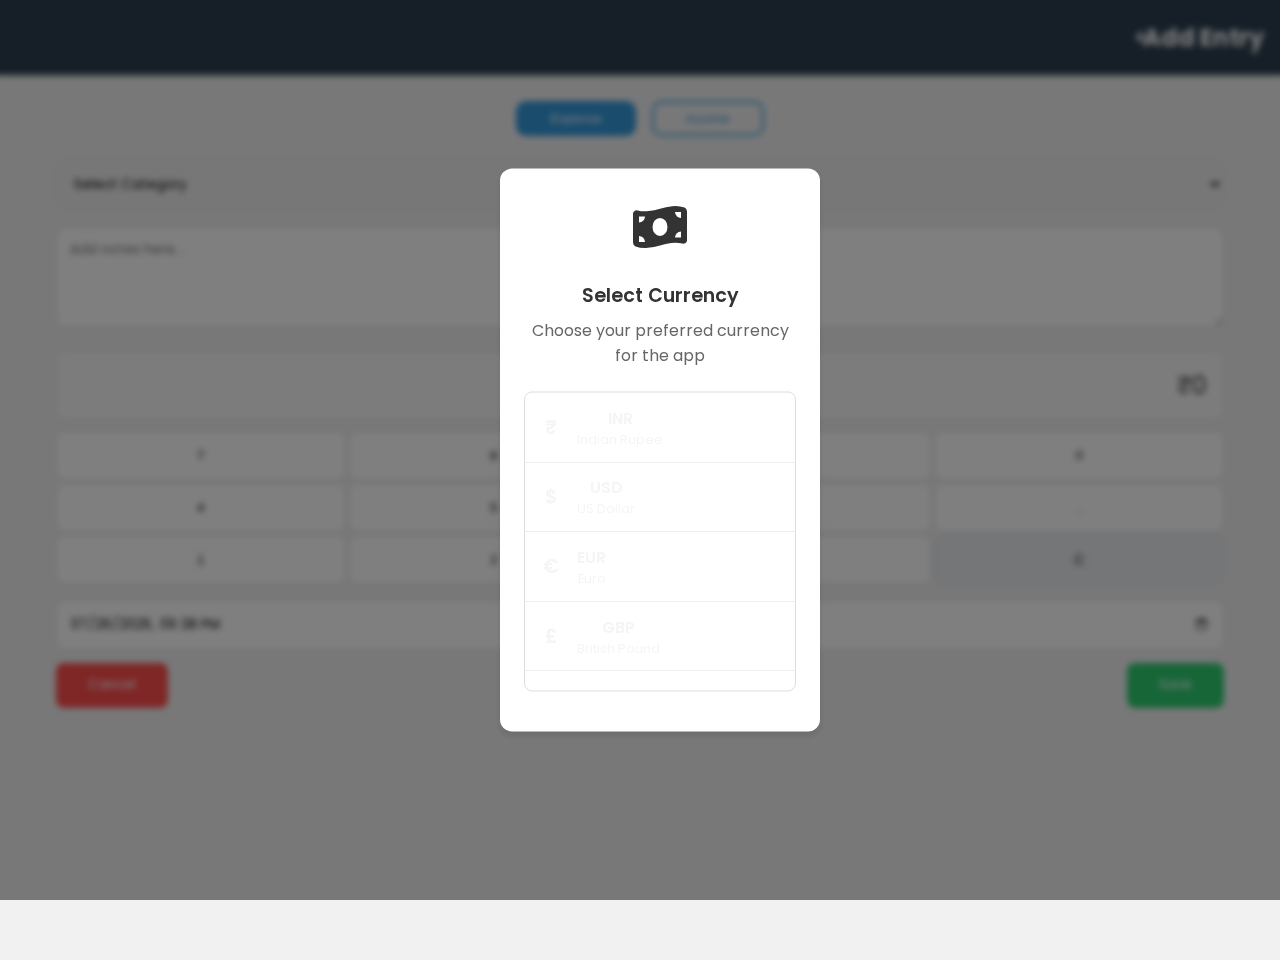
<file: add-entry.html>
<!DOCTYPE html>
<html lang="en">
<head>
    <meta charset="UTF-8">
    <meta name="viewport" content="width=device-width, initial-scale=1.0, maximum-scale=1.0, user-scalable=no">
    <title>Add Entry - XpenseSmart</title>
    <link rel="stylesheet" href="styles.css">
    <link rel="stylesheet" href="transitions.css">
    <link rel="stylesheet" href="loader.css">
    <!-- Font Awesome for icons -->
    <link rel="stylesheet" href="https://cdnjs.cloudflare.com/ajax/libs/font-awesome/6.4.0/css/all.min.css">
    <!-- Google Fonts -->
    <link href="https://fonts.googleapis.com/css2?family=Poppins:wght@300;400;500;600;700&display=swap" rel="stylesheet">
    <style>
        .back-btn i{
            color: white;
        }

        /* Pop-up styles */
        .popup-overlay {
            display: none;
            position: fixed;
            top: 0;
            left: 0;
            width: 100%;
            height: 100%;
            background: rgba(0, 0, 0, 0.5);
            z-index: 1000;
            backdrop-filter: blur(3px);
        }

        .popup {
            position: fixed;
            top: 50%;
            left: 50%;
            transform: translate(-50%, -50%);
            background: white;
            padding: 1.5rem;
            border-radius: 12px;
            box-shadow: 0 4px 6px rgba(0, 0, 0, 0.1);
            z-index: 1001;
            max-width: 90%;
            width: 320px;
            text-align: center;
            font-family: 'Poppins', sans-serif;
        }

        .popup-icon {
            font-size: 3rem;
            margin-bottom: 1rem;
        }

        .popup-icon.success { color: #2ecc71; }
        .popup-icon.error { color: #e74c3c; }
        .popup-icon.warning { color: #f1c40f; }

        .popup-title {
            font-size: 1.2rem;
            font-weight: 600;
            margin-bottom: 0.5rem;
        }

        .popup-message {
            color: #666;
            margin-bottom: 1.5rem;
        }

        .popup-buttons {
            display: flex;
            justify-content: center;
            gap: 1rem;
        }

        .popup-btn {
            padding: 0.8rem 1.5rem;
            border: none;
            border-radius: 8px;
            cursor: pointer;
            font-family: 'Poppins', sans-serif;
            transition: all 0.3s ease;
        }

        .popup-btn.confirm {
            background: #2ecc71;
            color: white;
        }

        .popup-btn.cancel {
            background: #e74c3c;
            color: white;
        }
        .entry-type-toggle {
            display: flex;
            justify-content: center;
            gap: 1rem;
            margin: 0.5rem 0;
            margin-top: 25px;
        }
        
        .toggle-btn {
            display: flex;
            padding: 0.5rem 2rem;
            border: 2px solid #3498db;
            background: transparent;
            color: #3498db;
            gap: 50px;
            border-radius: 10px;
            cursor: pointer;
            transition: all 0.3s ease;
        }
        
        .toggle-btn.active {
            background: #3498db;
            color: white;
        }
        
        .category-select {
            width: 100%;
            padding: 0.8rem;
            border: 1px solid #ddd;
            border-radius: 8px;
            margin: 1rem 0;
            font-family: 'Poppins', sans-serif;
        }
        
        .notes-area {
            width: 100%;
            padding: 0.8rem;
            border: 1px solid #ddd;
            border-radius: 8px;
            margin: 1rem 0;
            min-height: 100px;
            font-family: 'Poppins', sans-serif;
            resize: vertical;
            margin-top: 2px;
        }
        
        .calculator {
            display: grid;
            grid-template-columns: repeat(4, 1fr);
            gap: 0.2rem;
            margin: 1rem 0;
            margin-top: 1px;
        }
        
        .calc-display {
            grid-column: 1 / -1;
            padding: 1rem;
            background: #f8f9fa;
            border: 1px solid #ddd;
            border-radius: 8px;
            text-align: right;
            font-size: 1.5rem;
            margin-bottom: 0.5rem;
        }
        
        .calc-btn {
            padding: 1rem;
            border: 1px solid #ddd;
            background: white;
            border-radius: 8px;
            cursor: pointer;
            transition: all 0.3s ease;
        }
        
        .calc-btn:hover {
            background: #f8f9fa;
        }
        
        .calc-btn.operator {
            background: #e9ecef;
        }
        
        .datetime-picker {
            width: 100%;
            padding: 0.8rem;
            border: 1px solid #ddd;
            border-radius: 8px;
            font-family: 'Poppins', sans-serif;
        }
    </style>
</head>
<body style="background-color: #f1f1f2;">

    <!-- Pop-up Container -->
    <div class="popup-overlay" id="popupOverlay">
        <div class="popup">
            <div class="popup-icon"></div>
            <div class="popup-title"></div>
            <div class="popup-message"></div>
            <div class="popup-buttons">
                <button class="popup-btn confirm">OK</button>
                <button class="popup-btn cancel" style="display: none;">Cancel</button>
            </div>
        </div>
    </div>

    <!-- Main Content -->
    <div class="main-content">
        <!-- Header -->
        <header class="header" style="position: fixed; width: 100%; top: 0; left: 0; z-index: 1000; background: #2c3e50; padding: 1rem; box-shadow: 0 2px 4px rgba(0,0,0,0.1);">
            <div class="header-left">
                <a href="index.html" class="back-btn">
                    <i class="fas fa-arrow-left"></i>
                </a>
            </div>
            <div class="header-center">
                <h2 style="color: #f5f5f5; margin-right: 20vh; margin: 0;" id="headerText">Add Entry</h2>
            </div>
        </header>

        <!-- Page Content -->
        <div class="page-content page-transition active content-loaded" style="margin-top: 60px; padding: 1rem;">
            <!-- Entry Type Toggle -->
            <div class="entry-type-toggle">
                <button class="toggle-btn active" id="expenseBtn">Expense</button>
                <button class="toggle-btn" id="incomeBtn">Income</button>
            </div>

            <!-- Category Selection -->
            <select class="category-select" id="categorySelect">
                <option value="" disabled selected>Select Category</option>
                <!-- Expense Categories -->
                <optgroup label="Expense Categories" id="expenseCategories">
                    <option value="food">Food & Dining</option>
                    <option value="transportation">Transportation</option>
                    <option value="utilities">Utilities</option>
                    <option value="shopping">Shopping</option>
                    <option value="entertainment">Entertainment</option>
                    <option value="health">Health</option>
                    <option value="education">Education</option>
                    <option value="other_expense">Other</option>
                </optgroup>
                <!-- Income Categories -->
                <optgroup label="Income Categories" id="incomeCategories" style="display: none;">
                    <option value="salary">Salary</option>
                    <option value="business">Business</option>
                    <option value="investment">Investment</option>
                    <option value="freelance">Freelance</option>
                    <option value="other_income">Other</option>
                </optgroup>
            </select>

            <!-- Notes Area -->
            <textarea class="notes-area" placeholder="Add notes here..."></textarea>

            <!-- Calculator -->
            <div class="calculator">
                <div class="calc-display" id="calcDisplay">0</div>
                <button class="calc-btn">7</button>
                <button class="calc-btn">8</button>
                <button class="calc-btn">9</button>
                <button class="calc-btn">0</button>
                <button class="calc-btn">4</button>
                <button class="calc-btn">5</button>
                <button class="calc-btn">6</button>
                <button class="calc-btn">.</button>
                <button class="calc-btn">1</button>
                <button class="calc-btn">2</button>
                <button class="calc-btn">3</button>
                <button class="calc-btn operator">C</button>
               
            </div>

            <!-- Date and Time Picker -->
            <input type="datetime-local" class="datetime-picker" id="datetimePicker">

            <!-- Action Buttons -->
            <div class="action-buttons" style="display: flex; justify-content: space-between; margin-top: 0.8rem;">
                <button class="cancel-action-btn" style="padding: 0.8rem 2rem; border: none; border-radius: 8px; background: #ff4d4d; color: white; cursor: pointer;  font-family: 'Poppins', sans-serif; transition: all 0.3s ease;" onclick="window.location.href='index.html'">Cancel</button>
                <button class="save-action-btn" style="padding: 0.8rem 2rem; border: none; border-radius: 8px; background: #2ecc71; color: white; cursor: pointer; font-family: 'Poppins', sans-serif; transition: all 0.3s ease;">Save</button>
            </div>
        </div>
    </div>

    <script src="script.js"></script>
    <script>
    document.addEventListener('DOMContentLoaded', function() {
        // Get current currency from localStorage or use default - only once
        let currentCurrency = { symbol: '₹', code: 'INR' };
        const storedCurrency = localStorage.getItem('currency');
        if (storedCurrency) {
            currentCurrency = JSON.parse(storedCurrency);
        }
        
        // DOM element references - store for better performance
        const calcDisplay = document.querySelector('.calc-display');
        const categorySelect = document.getElementById('categorySelect');
        const expenseCategories = document.getElementById('expenseCategories');
        const incomeCategories = document.getElementById('incomeCategories');
        const saveBtn = document.querySelector('.save-action-btn');
        const notesArea = document.querySelector('.notes-area');
        const dateTimePicker = document.getElementById('datetimePicker');
        
        let currentAmount = '0';
        let currentType = 'expense'; // Default to expense
        let editIndex = -1; // For editing existing transactions

        // Toggle between expense and income
        const toggleBtns = document.querySelectorAll('.toggle-btn');
        toggleBtns.forEach(btn => {
            btn.addEventListener('click', function() {
                toggleBtns.forEach(b => b.classList.remove('active'));
                this.classList.add('active');
                currentType = this.id === 'expenseBtn' ? 'expense' : 'income';
                
                // Toggle category options
                if (currentType === 'expense') {
                    expenseCategories.style.display = '';
                    incomeCategories.style.display = 'none';
                } else {
                    expenseCategories.style.display = 'none';
                    incomeCategories.style.display = '';
                }
                categorySelect.value = ''; // Reset selection
            });
        });

        // Function to update display amount with currency
        function updateDisplayAmount() {
            calcDisplay.textContent = currentCurrency.symbol + currentAmount;
        }
        
        // Initialize display
        updateDisplayAmount();
        
        // Calculator functionality - optimized event delegation
        const calculator = document.querySelector('.calculator');
        calculator.addEventListener('click', function(e) {
            if (!e.target.classList.contains('calc-btn')) return;
            
            const value = e.target.textContent;
            
            if (value === 'C') {
                // Clear button
                currentAmount = '0';
            } else if (value === '⌫') {
                // Backspace button
                if (currentAmount.length > 1) {
                    currentAmount = currentAmount.slice(0, -1);
                } else {
                    currentAmount = '0';
                }
            } else if (value === '.') {
                // Decimal point
                if (!currentAmount.includes('.')) {
                    currentAmount += '.';
                }
            } else {
                // Number button
                if (currentAmount === '0') {
                    currentAmount = value;
                } else {
                    currentAmount += value;
                }
            }
            
            updateDisplayAmount();
        });

        // Check if we're editing an existing transaction
        const urlParams = new URLSearchParams(window.location.search);
        const isEditing = urlParams.get('edit') === 'true';
        
        // Update header text based on edit mode
        const headerText = document.getElementById('headerText');
        if (isEditing) {
            const editTransaction = JSON.parse(localStorage.getItem('editTransaction'));
            headerText.textContent = 'Edit ' + (editTransaction && editTransaction.type === 'income' ? 'Income' : 'Expense');
            if (editTransaction) {
                editIndex = editTransaction.index;
                currentType = editTransaction.type;
                currentAmount = editTransaction.amount.toString();
                updateDisplayAmount(); // Use the function to properly display with currency symbol
                categorySelect.value = editTransaction.category.toLowerCase();
                notesArea.value = editTransaction.notes;
                document.getElementById('datetimePicker').value = editTransaction.date;
                
                // Set correct toggle button
                toggleBtns.forEach(btn => {
                    btn.classList.remove('active');
                    if ((btn.id === 'expenseBtn' && currentType === 'expense') ||
                        (btn.id === 'incomeBtn' && currentType === 'income')) {
                        btn.classList.add('active');
                    }
                });
                
                // Show correct category group
                if (currentType === 'expense') {
                    expenseCategories.style.display = '';
                    incomeCategories.style.display = 'none';
                } else {
                    expenseCategories.style.display = 'none';
                    incomeCategories.style.display = '';
                }
                
                // Clear the stored edit transaction
                localStorage.removeItem('editTransaction');
            }
        }

        // Pop-up functionality
        function showPopup(type, title, message, showCancel = false, onConfirm = null) {
            const popup = document.querySelector('.popup');
            const overlay = document.getElementById('popupOverlay');
            const iconDiv = popup.querySelector('.popup-icon');
            const titleDiv = popup.querySelector('.popup-title');
            const messageDiv = popup.querySelector('.popup-message');
            const cancelBtn = popup.querySelector('.popup-btn.cancel');
            const confirmBtn = popup.querySelector('.popup-btn.confirm');

            // Set icon based on type
            iconDiv.className = 'popup-icon';
            switch(type) {
                case 'success':
                    iconDiv.innerHTML = '<i class="fas fa-check-circle"></i>';
                    iconDiv.classList.add('success');
                    break;
                case 'error':
                    iconDiv.innerHTML = '<i class="fas fa-times-circle"></i>';
                    iconDiv.classList.add('error');
                    break;
                case 'warning':
                    iconDiv.innerHTML = '<i class="fas fa-exclamation-circle"></i>';
                    iconDiv.classList.add('warning');
                    break;
            }

            titleDiv.textContent = title;
            messageDiv.textContent = message;
            cancelBtn.style.display = showCancel ? 'block' : 'none';
            overlay.style.display = 'block';

            // Blur the FAB button if it exists on this page
            const fabButton = document.querySelector('.fab');
            if (fabButton) {
                fabButton.style.opacity = '0';
                fabButton.style.pointerEvents = 'none';
            }

            // Reset event listeners
            const closePopup = () => {
                overlay.style.display = 'none';
                
                // Restore FAB button visibility
                if (fabButton) {
                    fabButton.style.opacity = '1';
                    fabButton.style.pointerEvents = 'auto';
                }
            };

            confirmBtn.onclick = () => {
                closePopup();
                if (onConfirm) onConfirm();
            };

            cancelBtn.onclick = closePopup;
            
            // Close when clicking outside the popup content
            overlay.addEventListener('click', function(e) {
                if (e.target === overlay) {
                    closePopup();
                }
            });
        }

        // Save button functionality
        saveBtn.addEventListener('click', function() {
            const category = categorySelect.value;
            const notes = notesArea.value;
            const date = document.getElementById('datetimePicker').value;

            if (!category) {
                showPopup('error', 'Missing Category', 'Please select a category');
                return;
            }

            if (currentAmount === '0') {
                showPopup('error', 'Invalid Amount', 'Please enter an amount');
                return;
            }

            if (!date) {
                showPopup('error', 'Missing Date', 'Please select date and time');
                return;
            }

            // Get existing transactions or initialize empty array
            let transactions = JSON.parse(localStorage.getItem('transactions') || '[]');
            
            // Capitalize first letter of category and notes
            const capitalizeFirstLetter = (str) => {
                return str.charAt(0).toUpperCase() + str.slice(1);
            };

            const transactionData = {
                type: currentType,
                amount: parseFloat(parseFloat(currentAmount).toFixed(2)), // Ensure consistent decimal places
                category: capitalizeFirstLetter(category),
                notes: notes ? capitalizeFirstLetter(notes) : '',
                date: date,
                currency: currentCurrency.code // Store currency code with transaction
            };

            if (editIndex !== -1) {
                // Update existing transaction
                transactions[editIndex] = transactionData;
            } else {
                // Add new transaction
                transactions.push(transactionData);
            }

            // Save back to localStorage
            localStorage.setItem('transactions', JSON.stringify(transactions));

            // Create and dispatch transaction event
            const event = new CustomEvent('transaction-added', {
                detail: {
                    type: currentType,
                    amount: parseFloat(currentAmount)
                }
            });
            window.dispatchEvent(event);
            
            // Show success message and redirect
            showPopup('success', 'Success!', isEditing ? 'Entry updated successfully!' : 'Entry added successfully!', false, () => {
                window.location.href = isEditing ? 'history.html' : 'index.html';
            });
        });

        // Set current date and time as default
        const now = new Date();
        now.setMinutes(now.getMinutes() - now.getTimezoneOffset());
        document.getElementById('datetimePicker').value = now.toISOString().slice(0, 16);

        // Back button functionality
        document.querySelector('.back-btn').addEventListener('click', function() {
            window.location.href = 'index.html';
        });
    });
    </script>
    <script src="loader.js"></script>
    <script src="currency.js"></script>
</body>
</html>
</file>
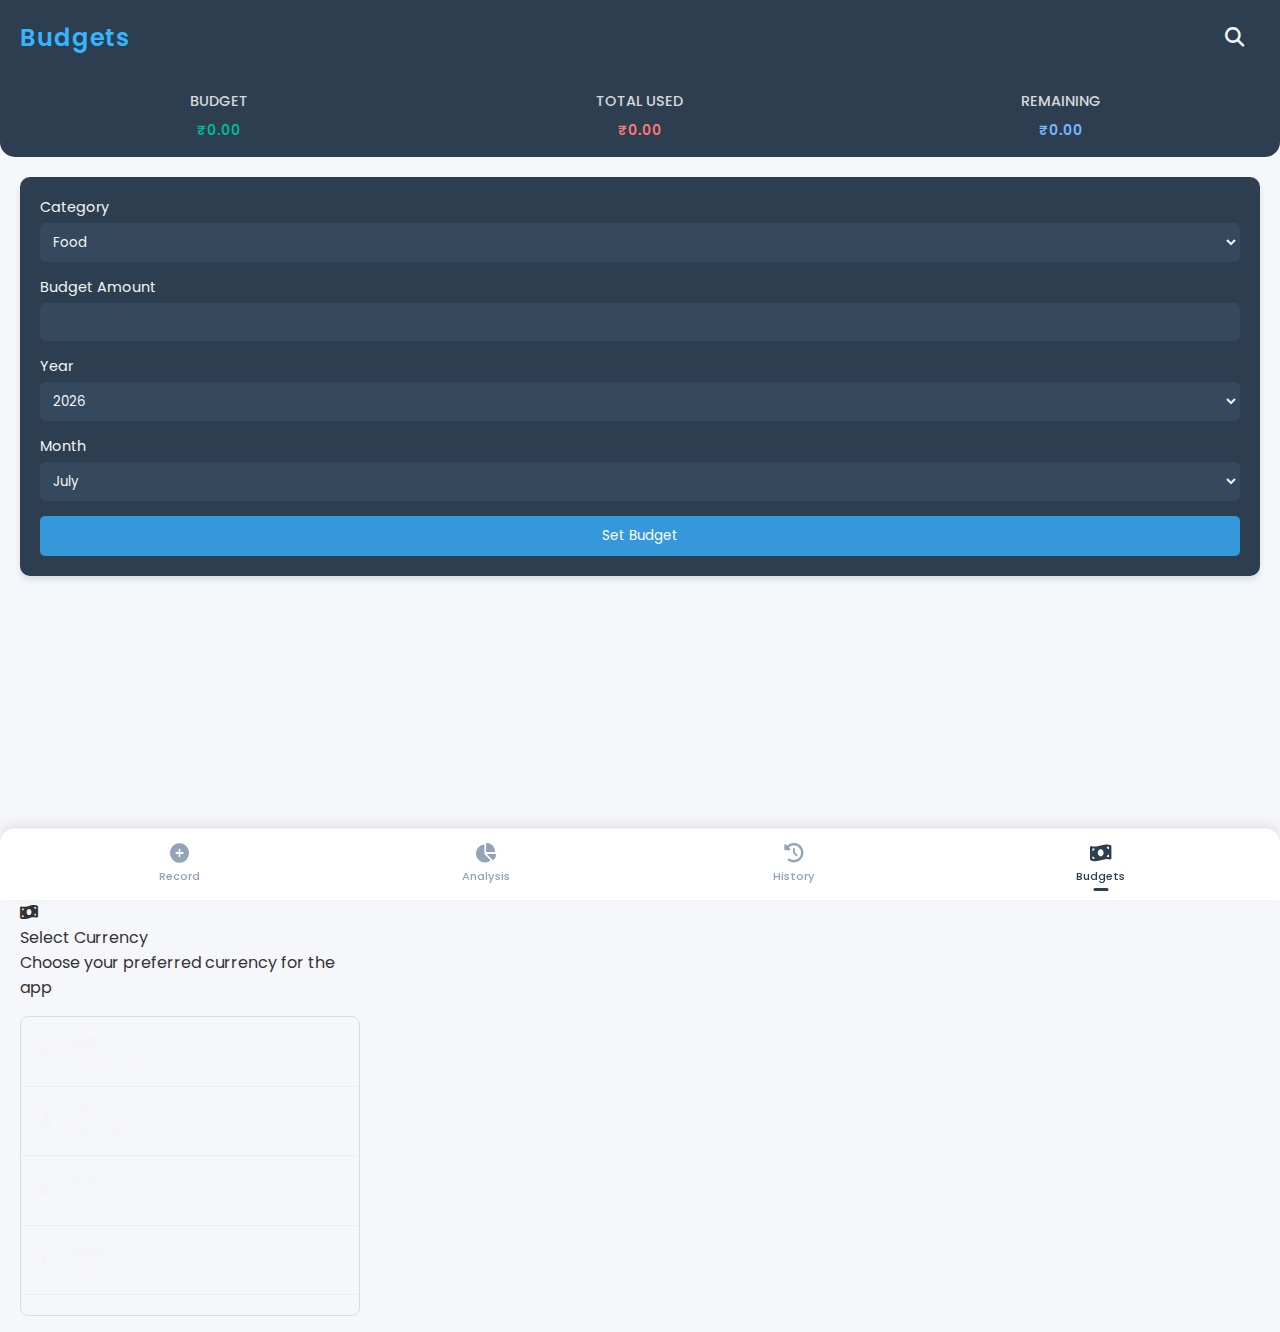
<file: budgets.html>
<!DOCTYPE html>
<html lang="en">
<head>
    <meta charset="UTF-8">
    <meta name="viewport" content="width=device-width, initial-scale=1.0, maximum-scale=1.0, user-scalable=no">
    <title>XpenseSmart - Budgets</title>
    <link rel="stylesheet" href="styles.css">
    <link rel="stylesheet" href="transitions.css">
    <link rel="stylesheet" href="loader.css">
    <link rel="stylesheet" href="https://cdnjs.cloudflare.com/ajax/libs/font-awesome/6.4.0/css/all.min.css">
    <link href="https://fonts.googleapis.com/css2?family=Poppins:wght@300;400;500;600;700&display=swap" rel="stylesheet">
    <style>
        .budget-form {
            background: #2c3e50;
            padding: 20px;
            border-radius: 10px;
            margin: 20px;
            box-shadow: 0 4px 6px rgba(0, 0, 0, 0.1);
        }

        .form-group {
            margin-bottom: 15px;
        }

        .form-group label {
            display: block;
            color: #f5f5f5;
            margin-bottom: 5px;
            font-size: 0.9em;
        }

        .form-group input, .form-group select {
            width: 100%;
            padding: 8px;
            border: 1px solid #34495e;
            border-radius: 5px;
            background: #34495e;
            color: #f5f5f5;
            font-family: 'Poppins', sans-serif;
        }

        .budget-list {
            padding: 20px;
            padding-bottom: 80px;
            scroll-behavior: smooth;
            max-height: calc(100vh - 200px);
            overflow-y: auto;
            scrollbar-width: thin;
            scrollbar-color: #3498db #2c3e50;
        }

        .budget-item {
            background: #2c3e50;
            border-radius: 10px;
            padding: 15px;
            margin-bottom: 25px;
            position: relative;
            box-shadow: 0 2px 4px rgba(0, 0, 0, 0.1);
            margin-top: -20px;
        }

        .budget-info h3 {
            color: #f5f5f5;
            margin: 0 0 10px 0;
            font-size: 1.2em;
        }

        .budget-info p {
            color: #bdc3c7;
            margin: 5px 0;
            font-size: 0.9em;
        }

        .budget-progress {
            height: 10px;
            background: #34495e;
            border-radius: 5px;
            margin: 10px 0;
            overflow: hidden;
        }

        .progress-bar {
            height: 100%;
            transition: width 0.3s ease;
        }

        .budget-actions {
            position: absolute;
            top: 15px;
            right: 15px;
        }

        .delete-budget {
            background: none;
            border: none;
            color: #e74c3c;
            cursor: pointer;
            padding: 5px;
            font-size: 1.1em;
        }

        .submit-btn {
            background: #3498db;
            color: #fff;
            border: none;
            padding: 10px 20px;
            border-radius: 5px;
            cursor: pointer;
            font-family: 'Poppins', sans-serif;
            width: 100%;
            transition: background 0.3s ease;
        }

        .submit-btn:hover {
            background: #2980b9;
        }
    </style>
</head>
<body>
    <div class="main-content">
        <header class="header">
            <div class="header-center">
                <h1 class="app-title">Budgets</h1>
            </div>
            <div class="header-right">
                <div class="search-container">
                    <a href="search.html" class="search-icon">
                        <i class="fas fa-search"></i>
                    </a>
                </div>
            </div>
        </header>

        <div class="transaction-summary">
            <div class="summary-item budget">
                <h3>BUDGET</h3>
                <p class="amount" style="color: #00b894;">₹0.00</p>
            </div>
            <div class="summary-item used">
                <h3>TOTAL USED</h3>
                <p class="amount" style="color: #ff7675;">₹0.00</p>
            </div>
            <div class="summary-item remaining">
                <h3>REMAINING</h3>
                <p class="amount" style="color: #74b9ff;">₹0.00</p>
            </div>
        </div>

        <form id="budgetForm" class="budget-form">
            <div class="form-group">
                <label for="budgetCategory">Category</label>
                <select id="budgetCategory" required>
                    <option value="Food">Food</option>
                    <option value="Transportation">Transportation</option>
                    <option value="Entertainment">Entertainment</option>
                    <option value="Shopping">Shopping</option>
                    <option value="Utilities">Utilities</option>
                    <option value="Healthcare">Healthcare</option>
                    <option value="Education">Education</option>
                    <option value="Others">Others</option>
                </select>
            </div>
            <div class="form-group">
                <label for="budgetAmount">Budget Amount</label>
                <input type="number" id="budgetAmount" required min="0" step="0.01">
            </div>
            <div class="form-group">
                <label for="budgetYear">Year</label>
                <select id="budgetYear" required></select>
            </div>
            <div class="form-group">
                <label for="budgetMonth">Month</label>
                <select id="budgetMonth" required>
                    <option value="0">January</option>
                    <option value="1">February</option>
                    <option value="2">March</option>
                    <option value="3">April</option>
                    <option value="4">May</option>
                    <option value="5">June</option>
                    <option value="6">July</option>
                    <option value="7">August</option>
                    <option value="8">September</option>
                    <option value="9">October</option>
                    <option value="10">November</option>
                    <option value="11">December</option>
                </select>
            </div>
            <button type="submit" class="submit-btn">Set Budget</button>
        </form>

        <div id="budgetList" class="budget-list">
            <!-- Budget items will be dynamically added here -->
        </div>
    </div>

    <div class="fab">
        <button class="fab-button" aria-label="Add new transaction">
            <i class="fas fa-plus"></i>
        </button>
    </div>

    <nav class="bottom-nav">
        <a href="index.html" class="nav-item">
            <i class="fas fa-plus-circle"></i>
            <span>Record</span>
        </a>
        <a href="analysis.html" class="nav-item">
            <i class="fas fa-chart-pie"></i>
            <span>Analysis</span>
        </a>
        <a href="history.html" class="nav-item">
            <i class="fas fa-history"></i>
            <span>History</span>
        </a>
        <a href="budgets.html" class="nav-item active">
            <i class="fas fa-money-bill-wave"></i>
            <span>Budgets</span>
        </a>
    </nav>

    <script src="script.js"></script>
    <script src="budgets.js"></script>
    <script src="fab.js"></script>
    <script src="loader.js"></script>
    <script src="currency.js"></script>
    <script>
        // Populate year dropdown with current year and next 2 years
        const yearSelect = document.getElementById('budgetYear');
        const currentYear = new Date().getFullYear();
        for (let i = 0; i < 3; i++) {
            const option = document.createElement('option');
            option.value = currentYear + i;
            option.textContent = currentYear + i;
            yearSelect.appendChild(option);
        }

        // Set current month as default
        document.getElementById('budgetMonth').value = new Date().getMonth();
        
        // Update budget amount label with current currency
        document.addEventListener('DOMContentLoaded', function() {
            const storedCurrency = localStorage.getItem('currency');
            if (storedCurrency) {
                const currency = JSON.parse(storedCurrency);
                const budgetAmountLabel = document.querySelector('label[for="budgetAmount"]');
                if (budgetAmountLabel) {
                    budgetAmountLabel.textContent = `Budget Amount (${currency.symbol})`;
                }
            }
        });
    </script>
</body>
</html>
</file>
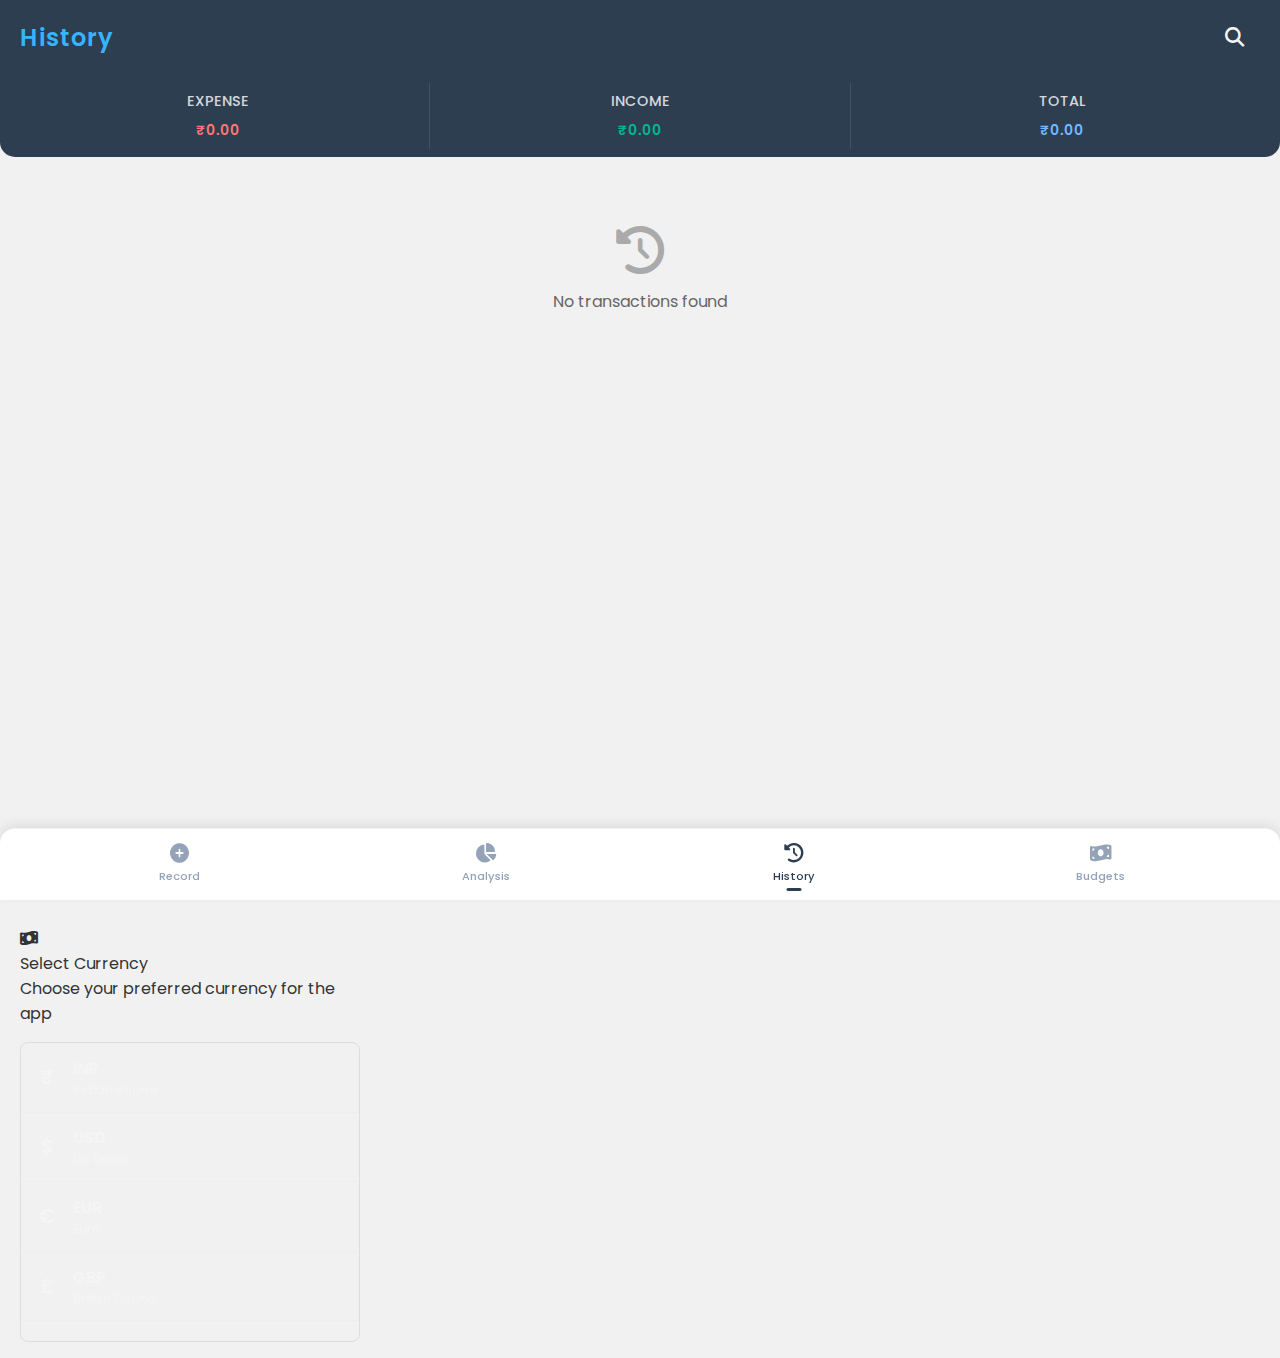
<file: history.html>
<!DOCTYPE html>
<html lang="en">
<head>
    <meta charset="UTF-8">
    <meta name="viewport" content="width=device-width, initial-scale=1.0">
    <title>XpenseSmart - History</title>
    <link rel="stylesheet" href="styles.css">
    <link rel="stylesheet" href="transitions.css">
    <link rel="stylesheet" href="loader.css">
    <link rel="stylesheet" href="https://cdnjs.cloudflare.com/ajax/libs/font-awesome/6.4.0/css/all.min.css">
    <link href="https://fonts.googleapis.com/css2?family=Poppins:wght@300;400;500;600;700&display=swap" rel="stylesheet">
    <style>
        .header {
            position: sticky;
            top: 0;
            z-index: 100;
            background-color: #2c3e50;
        }

        .page-content {
            height: calc(100vh - 140px);
            overflow-y: auto;
            margin-top: 9px;
        }

        .month-header {
            background-color: #f8f9fa;
            padding: 10px;
            border-radius: 12px;
            box-shadow: 0 2px 8px rgba(0, 0, 0, 0.1);
            font-size: 20px;
            text-align: center;
        }

        .month-header h3 {
            margin: 0;
            color: #2c3e50;
            font-size: 1.1rem;
            font-weight: 600;
            font-family: 'Poppins', sans-serif;
        }

        .transaction-summary {
            display: flex;
            justify-content: space-between;
            background: #2c3e50;
            color: white;
            border-bottom-left-radius: 15px;
            border-bottom-right-radius: 15px;
        }

        .summary-item {
            flex: 1;
            text-align: center;
            padding: 0.5rem;
            border-right: 1px solid rgba(255, 255, 255, 0.1);
        }

        .summary-item:last-child {
            border-right: none;
        }

        .summary-item h3 {
            font-size: 0.9rem;
            font-weight: 500;
            margin-bottom: 0.5rem;
            opacity: 0.8;
        }

        .summary-item .amount {
            font-weight: 600;
        }

        .summary-item.expense .amount {
            color: #ff7675;
        }

        .summary-item.income .amount {
            color: #00b894;
        }

        .transaction {
            display: flex;
            justify-content: space-between;
            align-items: flex-start;
            padding: 15px;
            margin: 10px;
            background: white;
            border-radius: 12px;
            box-shadow: 0 2px 8px rgba(0, 0, 0, 0.1);
            transition: transform 0.2s ease;
            width: 345px;
            margin-left: -12px;
        }

        .transaction:hover {
            transform: translateY(-2px);
        }

        .transaction-info {
            flex: 1;
        }

        .transaction-info h3 {
            margin: 0 0 8px 0;
            color: #2c3e50;
            font-size: 1.1rem;
        }

        .transaction-details {
            display: flex;
            flex-direction: column;
            gap: 5px;
        }

        .transaction-details p {
            margin: 0;
            font-size: 0.9rem;
            color: #666;
        }

        .transaction-actions {
            display: flex;
            flex-direction: column;
            align-items: flex-end;
            gap: 10px;
        }

        .action-buttons {
            display: flex;
            gap: 8px;
        }

        .action-buttons button {
            border: none;
            background: none;
            padding: 5px;
            cursor: pointer;
            transition: transform 0.2s ease;
        }

        .action-buttons button:hover {
            transform: scale(1.1);
        }

        .edit-btn i {
            color: #3498db;
        }

        .delete-btn i {
            color: #ff7675;
        }

        .amount {
            font-weight: 600;
            font-size: 1.1rem;
        }

        .amount.expense {
            color: #ff7675;
        }

        .amount.income {
            color: #00b894;
        }

        .no-transactions {
            text-align: center;
            padding: 40px;
            color: #666;
        }

        .no-transactions i {
            font-size: 3rem;
            margin-bottom: 15px;
            opacity: 0.5;
        }
    </style>
</head>

<body style="background-color: #f1f1f2;">
    <!-- Main Content -->
    <div class="main-content">
        <!-- Header -->
        <header class="header">
            <div class="header-center">
                <h1 class="app-title">History</h1>
            </div>
            <div class="header-right">
                <div class="search-container">
                    <a href="search.html" class="search-icon">
                        <i class="fas fa-search"></i>
                    </a>
                </div>
            </div>
        </header>
        <!-- Transaction Summary Section -->
        <div class="transaction-summary">
            <div class="summary-item expense">
                <h3>EXPENSE</h3>
                <p class="amount">₹0.00</p>
            </div>
            <div class="summary-item income">
                <h3>INCOME</h3>
                <p class="amount">₹0.00</p>
            </div>
            <div class="summary-item total">
                <h3>TOTAL</h3>
                <p class="amount">₹0.00</p>
            </div>
        </div>

        <div class="page-content">
        <div id="transactionList"></div>
    </div>

    <!-- Floating Action Button -->
    <div class="fab">
        <button class="fab-button" aria-label="Add new transaction">
            <i class="fas fa-plus"></i>
        </button>
    </div>

    <!-- Bottom Navigation -->
    <nav class="bottom-nav">
        <a href="index.html" class="nav-item">
            <i class="fas fa-plus-circle"></i>
            <span>Record</span>
        </a>
        <a href="analysis.html" class="nav-item">
            <i class="fas fa-chart-pie"></i>
            <span>Analysis</span>
        </a>
        <a href="history.html" class="nav-item active">
            <i class="fas fa-history"></i>
            <span>History</span>
        </a>
        <a href="budgets.html" class="nav-item">
            <i class="fas fa-money-bill-wave"></i>
            <span>Budgets</span>
        </a>
    </nav>

    <script src="script.js"></script>
    <script src="history.js"></script>
    <script src="fab.js"></script>
    <script src="loader.js"></script>
    <script src="currency.js"></script>
</body>
</html>
</file>
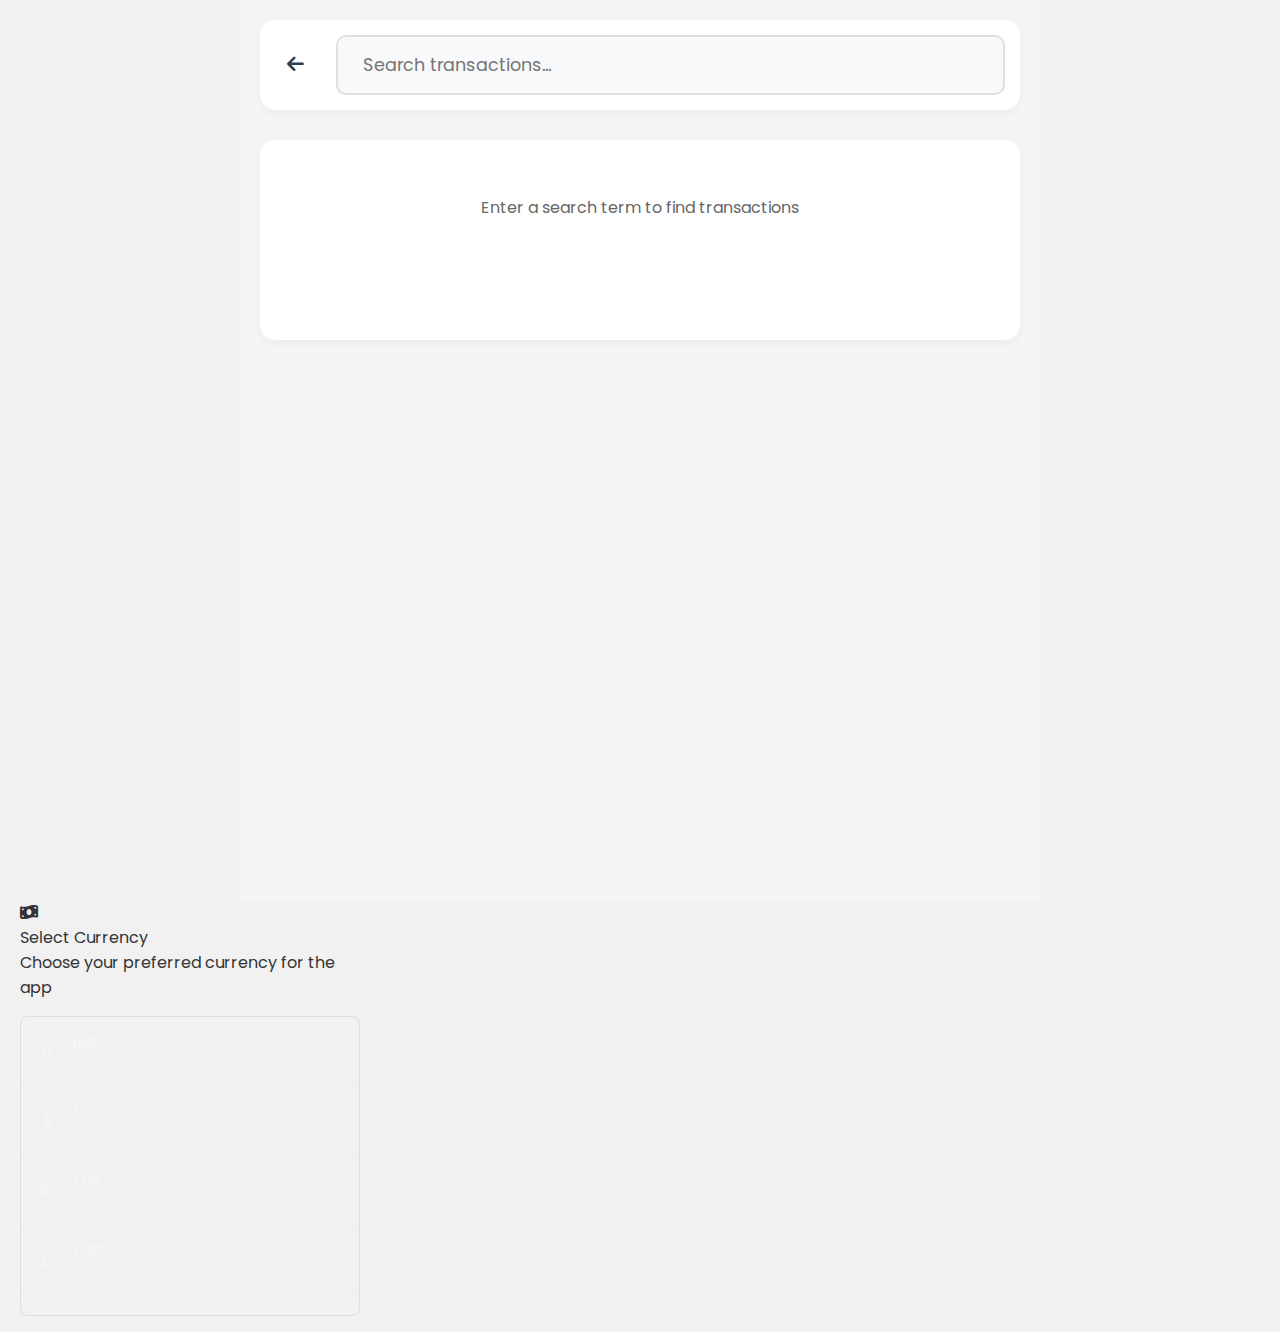
<file: search.html>
<!DOCTYPE html>
<html lang="en">
<head>
    <meta charset="UTF-8">
    <meta name="viewport" content="width=device-width, initial-scale=1.0, maximum-scale=1.0, user-scalable=no">
    <title>Search - XpenseSmart</title>
    <link rel="stylesheet" href="styles.css">
    <link rel="stylesheet" href="transitions.css">
    <!-- Font Awesome for icons -->
    <link rel="stylesheet" href="https://cdnjs.cloudflare.com/ajax/libs/font-awesome/6.4.0/css/all.min.css">
    <!-- Google Fonts -->
    <link href="https://fonts.googleapis.com/css2?family=Poppins:wght@300;400;500;600;700&display=swap" rel="stylesheet">
    <style>
        .search-page {
            padding: 20px;
            max-width: 800px;
            margin: 0 auto;
            min-height: 100vh;
            background: #f5f5f5;
        }
        .search-page-header {
            display: flex;
            align-items: center;
            gap: 15px;
            margin-bottom: 30px;
            background: #ffffff;
            padding: 15px;
            border-radius: 15px;
            box-shadow: 0 2px 10px rgba(0, 0, 0, 0.05);
        }
        .back-button {
            background: transparent;
            border: none;
            color: #2c3e50;
            font-size: 1.2rem;
            cursor: pointer;
            padding: 8px;
            border-radius: 50%;
            transition: all 0.3s ease;
        }
        .search-page-input {
            flex: 1;
            padding: 15px 25px;
            border: 2px solid #e0e0e0;
            border-radius: 10px;
            font-family: 'Poppins', sans-serif;
            font-size: 1.1rem;
            outline: none;
            transition: all 0.3s ease;
            background: #f8f9fa;
            margin-left: -10px;
        }
        .search-page-input:focus {
            border-color: #2c3e50;
        }
        .search-results {
            margin-top: 20px;
            padding: 15px;
            background: #ffffff;
            border-radius: 15px;
            box-shadow: 0 2px 10px rgba(0, 0, 0, 0.05);
            min-height: 200px;
        }
        .no-results {
            text-align: center;
            color: #666;
            margin-top: 40px;
            animation: fadeIn 0.5s ease-in-out;
        }

        @keyframes fadeIn {
            from { opacity: 0; transform: translateY(10px); }
            to { opacity: 1; transform: translateY(0); }
        }

        @media (max-width: 768px) {
            .search-page {
                padding: 15px;
            }
            .search-page-input {
                font-size: 1rem;
                padding: 12px 20px;
                width: 20px;
            }
        }

        @media (max-width: 480px) {
            .search-page {
                padding: 10px;
            }
            .search-page-header {
                padding: 10px;
                margin-bottom: 20px;
            }
            .search-page-input {
                font-size: 0.9rem;
                padding: 10px 15px;
            }
            .back-button {
                padding: 6px;
            }
        }
    </style>
</head>
<body style="background-color: #f1f1f2;">
    <div class="search-page">
        <div class="search-page-header">
            <button class="back-button">
                <i class="fas fa-arrow-left"></i>
            </button>
            <input type="text" class="search-page-input" placeholder="Search transactions...">
        </div>
        <div class="search-results">
            <!-- Search results will be displayed here -->
        </div>
    </div>
    <script src="search.js"></script>
    <script src="currency.js"></script>
    <script src="budgets.js"></script>
    <script src="budget-alerts.js"></script>
</body>
</html>
</file>
<file: styles.css>
@import url('https://fonts.googleapis.com/css2?family=Fugaz+One&display=swap');

/* Global Styles */
* {
    margin: 0;
    padding: 0;
    box-sizing: border-box;
    -webkit-tap-highlight-color: transparent;
    outline: none;
}

/* Transaction History Styles */
.transaction-history {
    padding: 1rem;
    background: #fff;
    margin: 0.5rem;
    border-radius: 10px;
    box-shadow: 0 2px 4px rgba(0, 0, 0, 0.1);
    height: 66vh;
    overflow-y: auto;
}

.transaction-history::-webkit-scrollbar {
    width: 8px;
}

.transaction-history::-webkit-scrollbar-track {
    background: #f1f1f1;
    border-radius: 4px;
}

.transaction-history::-webkit-scrollbar-thumb {
    background: #2c3e50;
    border-radius: 4px;
}

.transaction-history::-webkit-scrollbar-thumb:hover {
    background: #34495e;
}

.transaction-history h2 {
    font-size: 1.2rem;
    color: #2c3e50;
    margin-bottom: 1rem;
    font-weight: 600;
}

.transaction-list {
    display: flex;
    flex-direction: column;
    gap: 0.8rem;
}

.transaction-item {
    display: flex;
    justify-content: space-between;
    align-items: center;
    padding: 0.8rem;
    background: #f8f9fa;
    border-radius: 8px;
    border-left: 4px solid transparent;
}

.transaction-item.expense {
    border-left-color: #ff7675;
    margin-top: 7px;
}

.transaction-item.income {
    border-left-color: #00b894;
    margin-top: 7px;
}

.transaction-info {
    flex: 1;
}

.transaction-category {
    font-weight: 500;
    color: #2c3e50;
    margin-bottom: 0.2rem;
}

.transaction-date {
    font-size: 0.8rem;
    color: #7f8c8d;
}

.transaction-amount {
    font-weight: 600;
    font-size: 1rem;
}

.transaction-amount.expense {
    color: #ff7675;
}

.transaction-amount.income {
    color: #00b894;
}

/* Confirmation Popup Styles */
.confirmation-popup {
    position: fixed;
    top: 0;
    left: 0;
    width: 100%;
    height: 100%;
    background: rgba(0, 0, 0, 0.5);
    display: flex;
    justify-content: center;
    align-items: center;
    opacity: 0;
    visibility: hidden;
    transition: all 0.3s ease;
    z-index: 1000;
}

.confirmation-popup.active {
    opacity: 1;
    visibility: visible;
}

.confirmation-content {
    background: white;
    padding: 2rem;
    border-radius: 10px;
    box-shadow: 0 4px 6px rgba(0, 0, 0, 0.1);
    text-align: center;
    transform: scale(0.7);
    transition: transform 0.3s ease;
    max-width: 90%;
    width: 400px;
}

.confirmation-popup.active .confirmation-content {
    transform: scale(1);
}

.confirmation-content h3 {
    color: #2c3e50;
    margin-bottom: 1rem;
    display: flex;
    align-items: center;
    justify-content: center;
    gap: 0.5rem;
}

.confirmation-content h3 i {
    color: #e74c3c;
}

.confirmation-content p {
    color: #7f8c8d;
    margin-bottom: 0.5rem;
}

.confirmation-buttons {
    display: flex;
    justify-content: center;
    gap: 1rem;
    margin-top: 1.5rem;
}

.confirmation-buttons button {
    padding: 0.5rem 1.5rem;
    border: none;
    border-radius: 5px;
    cursor: pointer;
    font-weight: 500;
    transition: background-color 0.2s;
}

.confirmation-buttons .cancel-btn {
    background: #95a5a6;
    color: white;
}

.confirmation-buttons .cancel-btn:hover {
    background: #7f8c8d;
}

.confirmation-buttons .delete-btn {
    background: #e74c3c;
    color: white;
}

.confirmation-buttons .delete-btn:hover {
    background: #c0392b;
}

/* Transaction Summary Styles */
.transaction-summary {
    display: flex;
    justify-content: space-between;
    padding: 0.5rem;
    background: #2c3e50;
    color: white;
    border: #2c3e50;
    border-bottom-left-radius: 15px;
    border-bottom-right-radius: 15px;
}

.summary-item {
    flex: 1;
    text-align: center;
    padding: 0.5rem;
}

.summary-item h3 {
    font-size: 0.9rem;
    font-weight: 500;
    margin-bottom: 0.5rem;
    opacity: 0.8;
}

.summary-item .amount {
    font-weight: 600;
    font-size: 14px;
}

.summary-item.expense .amount {
    color: #ff7675;
}

.summary-item.income .amount {
    color: #00b894;
}

.summary-item.total .amount {
    color: #74b9ff;
}

body {
    font-family: 'Poppins', sans-serif;
    background-color: #f5f7fa;
    color: #333;
    overflow-x: hidden;
    transition: opacity 0.3s ease;
}

body.fade-out {
    opacity: 0;
}

a {
    text-decoration: none;
    color: inherit;
}

/* Sidebar Styles */
.sidebar {
    position: fixed;
    top: 0;
    left: -280px; /* Hidden by default */
    width: 280px;
    height: 100vh;
    background: #2c3e50;
    color: #f5f5f5;
    z-index: 1000;
    transition: transform 0.4s cubic-bezier(0.4, 0, 0.2, 1);
    box-shadow: 0 0 20px rgba(0, 0, 0, 0.1);
    overflow-y: auto;
    transform: translateX(0);
}

.sidebar.active {
    transform: translateX(280px);
}

.sidebar-header {
    display: flex;
    align-items: center;
    justify-content: space-between;
    padding: 20px;
    border-bottom: 1px solid rgba(255, 255, 255, 0.1);
}

.sidebar-header h3 {
    font-size: 1.5rem;
    letter-spacing: 1px;
    font-family: "Fugaz One", serif;
    font-weight: 400;
    font-style: normal;
}

.sidebar-menu h4{
    margin-left: 10px;
    color: lightslategray;
}

.sidebar .copyright{
    margin-top: 57vh;
    text-align: center;
    margin-left: 20px;
    font-size: 0.7rem;
}

.close-sidebar {
    background: transparent;
    border: none;
    color: #f5f5f5;
    font-size: 1.2rem;
    cursor: pointer;
    transition: transform 0.3s ease;
}

.sidebar-menu {
    list-style: none;
    padding: 20px 0;
}

.sidebar-menu li {
    padding: 0;
    margin-bottom: 5px;
    transition: all 0.3s ease;
}

.sidebar-menu li a {
    display: flex;
    align-items: center;
    padding: 12px 20px;
    transition: all 0.3s ease;
}

.sidebar-menu li a i {
    margin-right: 10px;
    font-size: 1.1rem;
    width: 20px;
    text-align: center;
}

.sidebar-menu li a:hover {
    background-color: rgba(255, 255, 255, 0.1);
    padding-left: 25px;
}

/* Sidebar Overlay */
.sidebar-overlay {
    position: fixed;
    top: 0;
    left: 0;
    width: 100%;
    height: 100%;
    background-color: rgba(0, 0, 0, 0.5);
    z-index: 999;
    display: none;
}

.sidebar-overlay.active {
    display: block;
}

.sidebar-overlay.active ~ .main-content,
.sidebar-overlay.active ~ .fab {
    filter: blur(3px);
}

/* Main Content */
.main-content {
    min-height: 100vh;
    transition: all 0.3s ease;
}

/* Header Styles */
.header {
    display: flex;
    align-items: center;
    justify-content: space-between;
    padding: 15px 20px;
    background-color: #2c3e50;
    position: sticky;
    top: 0;
    z-index: 100;
    height: 75px;
}

.header-left, .header-right {
    display: flex;
    align-items: center;
    margin-left: auto;
    margin-right: -7px;
}

.search-container {
    display: flex;
    align-items: center;
    margin-right: 0;
    position: relative;
}

.header-center {
    display: flex;
    align-items: center;
    justify-content: center;
}

.app-title {
    font-size: 1.5rem;
    font-weight: 600;
    color: #36b5ff;
    margin: 0;
    letter-spacing: 1px;
}

.sidebar-toggle {
    background: transparent;
    border: none;
    color: #f5f5f5;
    font-size: 1.2rem;
    margin-left: -7px;
    cursor: pointer;
    width: 40px;
    height: 40px;
    display: flex;
    align-items: center;
    justify-content: center;
    border-radius: 50%;
    transition: all 0.3s ease;
}

/* Search Container and Panel */
.search-container {
    display: flex;
    align-items: center;
    margin-right: 20px;
    position: relative;
}

.search-panel {
    position: fixed;
    right: 0;
    top: 0;
    width: 280px;
    height: 100vh;
    background: #2c3e50;
    transform: translateX(100%);
    transition: transform 0.4s cubic-bezier(0.4, 0, 0.2, 1);
    z-index: 1000;
    box-shadow: -2px 0 8px rgba(0, 0, 0, 0.1);
}

.search-panel.active {
    transform: translateX(0);
}

.search-icon {
    background: transparent;
    border: none;
    color: #f5f5f5;
    font-size: 1.2rem;
    cursor: pointer;
    width: 40px;
    height: 40px;
    display: flex;
    align-items: center;
    justify-content: center;
    border-radius: 50%;
    transition: all 0.3s ease;
    margin-right: -7px;
}

.search-input-container {
    position: absolute;
    right: 45px;
    top: 50%;
    transform: translateY(-50%) translateX(30px);
    width: 0;
    overflow: hidden;
    transition: all 0.4s cubic-bezier(0.4, 0, 0.2, 1);
    opacity: 0;
    pointer-events: none;
}

.search-input-container.active {
    width: 200px;
    opacity: 1;
    transform: translateY(-50%) translateX(0);
    pointer-events: auto;
}

.search-input {
    width: 100%;
    padding: 8px 15px;
    border: 1px solid #e0e0e0;
    border-radius: 20px;
    font-family: 'Poppins', sans-serif;
    font-size: 0.9rem;
    outline: none;
    transition: all 0.3s ease;
}

.search-input:focus {
    border-color: #333;
    box-shadow: 0 0 0 2px rgba(106, 17, 203, 0.2);
}

/* Page Content */
.page-content {
    padding: 20px;
    max-width: 1200px;
    margin: 0 auto;
}

/* Responsive Styles */
@media (max-width: 768px) {
    .header {
        padding: 10px 15px;
    }
    
    .app-title {
        font-size: 1.4rem;
        white-space: nowrap;
        color: #f5f5f5;
        font-family: "Fugaz One", serif;
        font-weight: 400;
        font-style: normal;
        margin-right: 35px;
    }
    
    .search-input-container.active {
        width: 150px;
    }
    
    .user-profile {
        width: 35px;
        height: 35px;
    }
}

@media (max-width: 576px) {
    .header-center {
        flex: 1;
        min-width: 120px;
    }
    
    .header {
        justify-content: flex-start;
        gap: 10px;
    }
    
    .header-right {
        margin-left: 0;
    }
    
    .search-container {
        margin-right: 10px;
    }
    
    .search-input-container.active {
        width: 120px;
        right: 40px;
    }
    
    .sidebar {
        width: 250px;
    }
}

/* Animations */
@keyframes fadeIn {
    from { opacity: 0; }
    to { opacity: 1; }
}

.sidebar.active, .sidebar-overlay.active {
    animation: fadeIn 0.3s ease forwards;
}

/* Reports Styles */
.reports-container {
    padding: 1rem;
    background: #fff;
    margin: 0.5rem;
    border-radius: 10px;
    box-shadow: 0 2px 4px rgba(0, 0, 0, 0.1);
    height: 87vh;
    overflow-y: auto;
}

.reports-list {
    display: flex;
    flex-direction: column;
    gap: 0.8rem;
}

.report-item {
    display: flex;
    justify-content: space-between;
    align-items: center;
    padding: 1rem;
    background: #f8f9fa;
    border-radius: 8px;
    border-left: 4px solid #2c3e50;
    cursor: pointer;
    transition: all 0.2s ease;
}

.report-item:hover {
    background: #f1f1f1;
}

.report-info {
    flex: 1;
}

.report-title {
    font-weight: 600;
    color: #2c3e50;
    margin-bottom: 0.2rem;
    font-size: 1rem;
}

.report-date {
    font-size: 0.8rem;
    color: #7f8c8d;
}

.report-detail-view {
    background: #fff;
    height: calc(100vh - 75px);
    overflow-y: auto;
    position: fixed;
    top: 75px;
    left: 0;
    width: 100%;
    z-index: 90;
}

.report-detail-header {
    display: flex;
    align-items: center;
    padding: 1rem;
    background: #f8f9fa;
    border-bottom: 1px solid #eee;
    position: sticky;
    top: 0;
    z-index: 2;
}

.back-button {
    background: transparent;
    border: none;
    color: #2c3e50;
    font-size: 1.2rem;
    cursor: pointer;
    margin-right: 1rem;
    width: 40px;
    height: 40px;
    display: flex;
    align-items: center;
    justify-content: center;
    border-radius: 50%;
    transition: background-color 0.2s ease;
}

.back-button:hover {
    background-color: rgba(0, 0, 0, 0.05);
}

.report-content {
    padding: 1rem;
}

.report-summary {
    display: flex;
    flex-direction: column;
    gap: 1rem;
    margin-bottom: 1.5rem;
}

.summary-card {
    width: 100%;
    padding: 1rem;
    border-radius: 8px;
    text-align: left;
    box-shadow: 0 2px 4px rgba(0, 0, 0, 0.1);
    display: flex;
    justify-content: space-between;
    align-items: center;
}

.summary-card.income {
    background-color: #e6f7f2;
}

.summary-card.expense {
    background-color: #ffeded;
}

.summary-card.balance {
    background-color: #e6f0fa;
}

.summary-card h3 {
    font-size: 0.9rem;
    margin-bottom: 0.5rem;
    color: #2c3e50;
}

.summary-card .amount {
    font-size: 1.2rem;
    font-weight: 600;
}

.summary-card.income .amount {
    color: #00b894;
}

.summary-card.expense .amount {
    color: #ff7675;
}

.summary-card.balance .amount {
    color: #0984e3;
}

.report-charts {
    margin-bottom: 1.5rem;
}

.chart-container {
    background: #f8f9fa;
    padding: 1rem;
    border-radius: 8px;
}

.chart-container canvas {
    height: 300px;
    width: 100%;
    margin-top: 15px;
}

.chart-container h3 {
    font-size: 1rem;
    margin-bottom: 1rem;
    color: #2c3e50;
}

.chart {
    height: auto;
    display: flex;
    flex-direction: column;
    gap: 15px;
    margin-bottom: 20px;
}

.report-transactions h3 {
    font-size: 1rem;
    margin-bottom: 1rem;
    color: #2c3e50;
}

/* FAB Button Styles */
.fab {
    position: fixed !important;
    bottom: 80px !important;  /* Position above the bottom nav (72px height + some spacing) */
    right: 16px !important;   /* Keep on the right side */
    left: auto !important;
    transform: none !important;
    z-index: 1001 !important;
    transition: none !important;
    /* Default to hidden - will be shown via inline styles or JavaScript only on Record page */
    display: none;
    visibility: hidden;
    opacity: 0;
    pointer-events: none;
    /* Ensure position is truly fixed regardless of content changes */
    width: 56px;
    height: 56px;
    margin: 0 !important;
    padding: 0 !important;
}

/* Only Record page (index.html) will override these with inline styles */
.fab.visible {
    display: block;
    visibility: visible;
    opacity: 1;
    pointer-events: auto;
}

.fab-button {
    background: #2c3e50;
    color: white;
    width: 56px;
    height: 56px;
    border-radius: 50%;
    display: flex;
    align-items: center;
    justify-content: center;
    border: none;
    box-shadow: 0 3px 5px -1px rgba(0,0,0,0.2), 0 6px 10px 0 rgba(0,0,0,0.14), 0 1px 18px 0 rgba(0,0,0,0.12); /* Material design shadow */
    cursor: pointer;
    transition: box-shadow 0.2s cubic-bezier(0.4, 0, 0.2, 1), background-color 0.2s cubic-bezier(0.4, 0, 0.2, 1);
    font-size: 1.5rem;
    outline: none;
    margin: 0;
    padding: 0;
    position: relative;
    overflow: hidden; /* For ripple effect */
    margin-top: 20px;

}

.fab-button::after {
    content: "";
    display: block;
    position: absolute;
    width: 100%;
    height: 100%;
    top: 0;
    left: 0;
    pointer-events: none;
    background-image: radial-gradient(circle, #fff 10%, transparent 10.01%);
    background-repeat: no-repeat;
    background-position: 50%;
    transform: scale(10, 10);
    opacity: 0;
    transition: transform 0.5s, opacity 0.5s;
}

.fab-button:active::after {
    transform: scale(0, 0);
    opacity: 0.3;
    transition: 0s;
}

.fab-button i {
    font-size: 24px;
    line-height: 24px;
}

.fab-button:hover {
    background: #34495e;
    box-shadow: 0 5px 5px -3px rgba(0,0,0,0.2), 0 8px 10px 1px rgba(0,0,0,0.14), 0 3px 14px 2px rgba(0,0,0,0.12); /* Elevated shadow on hover */
}

.fab-button:active {
    background: #1c2e40;
    box-shadow: 0 7px 8px -4px rgba(0,0,0,0.2), 0 12px 17px 2px rgba(0,0,0,0.14), 0 5px 22px 4px rgba(0,0,0,0.12); /* Pressed shadow */
}

/* Bottom Navigation */

.bottom-nav {
    position: fixed;
    bottom: 0;
    left: 0;
    width: 100%;
    background: #ffffff;
    display: flex;
    justify-content: space-evenly;
    align-items: center;
    padding: 12px 0;
    box-shadow: 0 -4px 12px rgba(0, 0, 0, 0.08);
    z-index: 100;
    border-top: 1px solid rgba(0, 0, 0, 0.05);
    height: 72px;
    border-top-left-radius: 15px;
    border-top-right-radius: 15px;
}


.nav-item {
    display: flex;
    flex-direction: column;
    align-items: center;
    justify-content: center;
    padding: 8px 0;
    color: #94a3b8;
    transition: all 0.3s cubic-bezier(0.4, 0, 0.2, 1);
    width: 20%;
    position: relative;
    text-decoration: none;
}

.nav-item i {
    font-size: 1.2rem;
    margin-bottom: 4px;
}

.nav-item span {
    font-size: 0.7rem;
    font-weight: 500;
}

.nav-item {
    padding: 6px 0;
}

.nav-item.active {
    color: #2c3e50;
}

.nav-item.active::after {
    content: '';
    position: absolute;
    bottom: 0;
    left: 50%;
    transform: translateX(-50%);
    width: 15px;
    height: 3px;
    background: #2c3e50;
    border-radius: 2px;
}

/* Adjust page content padding for bottom nav */
.page-content {
    padding-bottom: 80px;
}

@media (max-width: 576px) {
    .header-center {
        flex: 1;
        min-width: 120px;
    }
    
    .header {
        justify-content: flex-start;
        gap: 10px;
    }
    
    .header-right {
        margin-left: 0;
    }
    
    .search-container {
        margin-right: 10px;
    }
    
    .search-input-container.active {
        width: 120px;
        right: 40px;
    }
    
    .sidebar {
        width: 250px;
    }
}

/* Animations */
@keyframes fadeIn {
    from { opacity: 0; }
    to { opacity: 1; }
}

.sidebar.active, .sidebar-overlay.active {
    animation: fadeIn 0.3s ease forwards;
}

/* Currency Selection Styles */
.currency-popup {
    width: 340px;
    max-width: 90%;
    margin-left: 20px;
}

.currency-options {
    max-height: 300px;
    overflow-y: auto;
    margin: 1rem 0;
    border-radius: 8px;
    border: 1px solid #ddd;
}

.currency-option {
    display: flex;
    align-items: center;
    padding: 0.8rem 1rem;
    cursor: pointer;
    border-bottom: 1px solid #eee;
    transition: background-color 0.2s ease;
    color: #f5f5f5;
}

.currency-option:last-child {
    border-bottom: none;
}

.currency-option:hover {
    background-color: #2c3e50;
}

.currency-symbol {
    font-size: 1.2rem;
    font-weight: 600;
    margin-right: 1rem;
    width: 20px;
    text-align: center;
}

.currency-details {
    display: flex;
    flex-direction: column;
}

.currency-code {
    font-weight: 600;
}

.currency-name {
    font-size: 0.8rem;
    color: #f5f5f5;
}

.currency-settings {
    display: flex;
    align-items: center;
    padding: 0.5rem 1rem;
    cursor: pointer;
    transition: background-color 0.2s ease;
}

.currency-settings:hover {
    background-color: #f5f5f5;
}

.currency-settings i {
    margin-right: 0.5rem;
}

.currency-display {
    display: flex;
    align-items: center;
    justify-content: center;
    margin-right: 10px;
    width: 35px;
    height: 35px;
    border-radius: 50%;
    background-color: rgba(255, 255, 255, 0.1);
    color: white;
    cursor: pointer;
    transition: background-color 0.3s ease;
}

.currency-display:hover {
    background-color: rgba(255, 255, 255, 0.2);
}

.currency-tooltip {
    position: absolute;
    top: 45px;
    right: 60px;
    background: white;
    padding: 6px 12px;
    border-radius: 6px;
    font-size: 12px;
    color: #333;
    box-shadow: 0 2px 8px rgba(0, 0, 0, 0.15);
    z-index: 100;
    display: none;
}

.currency-display:hover .currency-tooltip {
    display: block;
}

/* Notification Styles */
.notification {
    position: fixed;
    top: 20px;
    right: 20px;
    padding: 15px 25px;
    border-radius: 5px;
    background: #fff;
    box-shadow: 0 2px 5px rgba(0,0,0,0.2);
    transform: translateY(-100px);
    opacity: 0;
    transition: all 0.3s ease;
    z-index: 1000;
    font-size: 14px;
    font-weight: 500;
}

.notification.show {
    transform: translateY(0);
    opacity: 1;
}

.notification.success {
    background: #00b894;
    color: white;
}

.notification.warning {
    background: #fdcb6e;
    color: #2c3e50;
}

.notification.error {
    background: #ff7675;
    color: white;
}

.notification.info {
    background: #74b9ff;
    color: white;
}

/* Currency Option Styling in Popup */
.confirmation-content.currency-popup {
    width: 320px;
    max-width: 90%;
}

.confirmation-content .currency-options {
    max-height: 300px;
    overflow-y: auto;
    margin: 1rem 0;
    border-radius: 8px;
    border: 1px solid #ddd;
}

.confirmation-content .currency-option {
    display: flex;
    align-items: center;
    padding: 0.8rem 1rem;
    cursor: pointer;
    border-bottom: 1px solid #eee;
    transition: background-color 0.2s ease;
}

.confirmation-content .currency-option:last-child {
    border-bottom: none;
}

.confirmation-content .currency-option:hover {
    background-color: #f5f5f5;
}

.confirmation-content .currency-symbol {
    font-size: 1.2rem;
    font-weight: 600;
    margin-right: 1rem;
    width: 20px;
    text-align: center;
}

.confirmation-content .currency-details {
    display: flex;
    flex-direction: column;
}

.confirmation-content .currency-code {
    font-weight: 600;
    color: #2c3e50;
}

.confirmation-content .currency-name {
    font-size: 0.8rem;
    color: #7f8c8d;
}

/* Spinner Animation */
@keyframes spin {
    0% { transform: rotate(0deg); }
    100% { transform: rotate(360deg); }
}

.fa-spinner {
    animation: spin 1s linear infinite;
    display: inline-block;
    margin-right: 5px;
}

.confirmation-content h3 .fa-check-circle {
    color: #00b894;
    margin-right: 5px;
}

/* Budget Alert Styles */
.budget-alert {
    position: fixed;
    top: 20px;
    right: 20px;
    padding: 15px 20px;
    border-radius: 8px;
    background: #ff7675;
    color: white;
    box-shadow: 0 4px 12px rgba(0,0,0,0.2);
    transform: translateY(-100px);
    opacity: 0;
    transition: all 0.3s ease;
    z-index: 1000;
    font-size: 14px;
    font-weight: 500;
    display: flex;
    align-items: center;
    gap: 12px;
    max-width: 350px;
    width: calc(100% - 40px);
}

.budget-alert.show {
    transform: translateY(0);
    opacity: 1;
}

.budget-alert .alert-icon {
    font-size: 20px;
}

.budget-alert .alert-content {
    flex: 1;
}

.budget-alert .alert-title {
    font-weight: 600;
    margin-bottom: 4px;
}

.budget-alert .alert-message {
    font-size: 13px;
    opacity: 0.9;
}

.budget-alert .close-alert {
    background: none;
    border: none;
    color: white;
    font-size: 18px;
    cursor: pointer;
    padding: 0;
    opacity: 0.7;
    transition: opacity 0.2s ease;
}

.budget-alert .close-alert:hover {
    opacity: 1;
}

@media (max-width: 576px) {
    .budget-alert {
        top: 10px;
        right: 10px;
        width: calc(100% - 20px);
        padding: 12px 15px;
    }
    
    .budget-alert .alert-icon {
        font-size: 18px;
    }
}
</file>
<file: transitions.css>
*{
    -webkit-tap-highlight-color: transparent;
    outline: none;
}

/* Page Transitions */
.page-transition {
    opacity: 0;
    transform: translateY(15px);
    pointer-events: none;
    transition: opacity 0.4s ease-out, transform 0.4s cubic-bezier(0.16, 1, 0.3, 1);
    will-change: opacity, transform;
}

.page-transition.active {
    opacity: 1;
    transform: translateY(0);
    pointer-events: auto;
}

/* Loading state */
body.loading {
    overflow: hidden;
}

/* Global fade transition for page changes */
body {
    transition: opacity 0.3s ease;
}

body.fade-out {
    opacity: 0;
}

/* Navigation Link Transitions */
.nav-item {
    transition: all 0.4s cubic-bezier(0.16, 1, 0.3, 1);
    backface-visibility: hidden;
}

.nav-item:hover {
    transform: translateY(-2px);
}

/* Sidebar Transitions */
.sidebar {
    transition: transform 0.4s cubic-bezier(0.16, 1, 0.3, 1);
    will-change: transform;
}

.sidebar-overlay {
    transition: opacity 0.4s ease-out;
    will-change: opacity;
}

/* FAB Button Animations - Optimized for performance */
.fab {
    /* Force these styles to take precedence */
    position: fixed !important;
    bottom: 80px !important;
    left: 50% !important;
    transform: translateX(-50%) !important;
    z-index: 1001 !important;
    
    /* Optimized transitions with hardware acceleration */
    transition: transform 0.2s cubic-bezier(0.175, 0.885, 0.32, 1.275),
                opacity 0.2s ease,
                visibility 0.2s ease !important;
    will-change: transform, opacity, visibility;
    -webkit-tap-highlight-color: transparent;
    touch-action: manipulation;
    backface-visibility: hidden;
    transform-style: preserve-3d;
}

.fab:hover {
    transform: translateX(-50%) scale(1.05) !important;
}

.fab:active {
    transform: translateX(-50%) scale(0.95) !important;
    transition: transform 0.1s ease !important;
}

/* Search Panel Animation */
.search-panel {
    transition: transform 0.3s cubic-bezier(0.4, 0, 0.2, 1), opacity 0.3s ease-in-out;
}

/* Content Loading Animation */
@keyframes contentFadeIn {
    from {
        opacity: 0;
        transform: translateY(10px);
    }
    to {
        opacity: 1;
        transform: translateY(0);
    }
}

.content-loaded {
    animation: contentFadeIn 0.5s ease-out forwards;
}

/* Transaction item hover effect */
.transaction-item {
    transition: transform 0.2s ease, box-shadow 0.2s ease;
}

.transaction-item:hover {
    transform: translateY(-2px);
    box-shadow: 0 4px 8px rgba(0, 0, 0, 0.05);
}
</file>
<file: loader.css>
/* From Uiverse.io by abrahamcalsin */ 
.dot-spinner {
    --uib-size: 2.8rem;
    --uib-speed: .8s;
    --uib-color: #183153;
    animation: fadeIn 0.4s ease-out;
    position: relative;
    display: flex;
    align-items: center;
    justify-content: flex-start;
    height: var(--uib-size);
    width: var(--uib-size);
  }
  
  .dot-spinner__dot {
    position: absolute;
    top: 0;
    left: 0;
    display: flex;
    align-items: center;
    justify-content: flex-start;
    height: 100%;
    width: 100%;
  }
  
  .dot-spinner__dot::before {
    content: '';
    height: 20%;
    width: 20%;
    border-radius: 50%;
    background-color: var(--uib-color);
    transform: scale(0);
    opacity: 0.5;
    animation: pulse0112 calc(var(--uib-speed) * 1.111) ease-in-out infinite;
    box-shadow: 0 0 20px rgba(18, 31, 53, 0.3);
  }
  
  .dot-spinner__dot:nth-child(2) {
    transform: rotate(45deg);
  }
  
  .dot-spinner__dot:nth-child(2)::before {
    animation-delay: calc(var(--uib-speed) * -0.875);
  }
  
  .dot-spinner__dot:nth-child(3) {
    transform: rotate(90deg);
  }
  
  .dot-spinner__dot:nth-child(3)::before {
    animation-delay: calc(var(--uib-speed) * -0.75);
  }
  
  .dot-spinner__dot:nth-child(4) {
    transform: rotate(135deg);
  }
  
  .dot-spinner__dot:nth-child(4)::before {
    animation-delay: calc(var(--uib-speed) * -0.625);
  }
  
  .dot-spinner__dot:nth-child(5) {
    transform: rotate(180deg);
  }
  
  .dot-spinner__dot:nth-child(5)::before {
    animation-delay: calc(var(--uib-speed) * -0.5);
  }
  
  .dot-spinner__dot:nth-child(6) {
    transform: rotate(225deg);
  }
  
  .dot-spinner__dot:nth-child(6)::before {
    animation-delay: calc(var(--uib-speed) * -0.375);
  }
  
  .dot-spinner__dot:nth-child(7) {
    transform: rotate(270deg);
  }
  
  .dot-spinner__dot:nth-child(7)::before {
    animation-delay: calc(var(--uib-speed) * -0.25);
  }
  
  .dot-spinner__dot:nth-child(8) {
    transform: rotate(315deg);
  }
  
  .dot-spinner__dot:nth-child(8)::before {
    animation-delay: calc(var(--uib-speed) * -0.125);
  }
  
  @keyframes fadeIn {
    from { opacity: 0; }
    to { opacity: 1; }
}

@keyframes pulse0112 {
    0%,
    100% {
      transform: scale(0);
      opacity: 0.5;
    }
  
    50% {
      transform: scale(1);
      opacity: 1;
    }
  }
  
/* Loader styles */
.loader {
    display: flex;
    justify-content: center;
    align-items: center;
    height: 100vh;
    position: fixed;
    top: 0;
    left: 0;
    right: 0;
    bottom: 0;
    background-color: rgba(255, 255, 255, 0.8);
    z-index: 9999;
}

.spinner {
    width: 20px;
    height: 20px;
    border: 3px solid rgba(255, 255, 255, 0.3);
    border-radius: 50%;
    border-top-color: #fff;
    animation: spin 1s ease-in-out infinite;
    margin-right: 10px;
}

@keyframes spin {
    to { transform: rotate(360deg); }
}

/* Loader with text */
.loader-text {
    display: flex;
    flex-direction: column;
    align-items: center;
}

.loader-message {
    margin-top: 15px;
    font-family: 'Poppins', sans-serif;
    color: #333;
    font-weight: 500;
}
</file>
